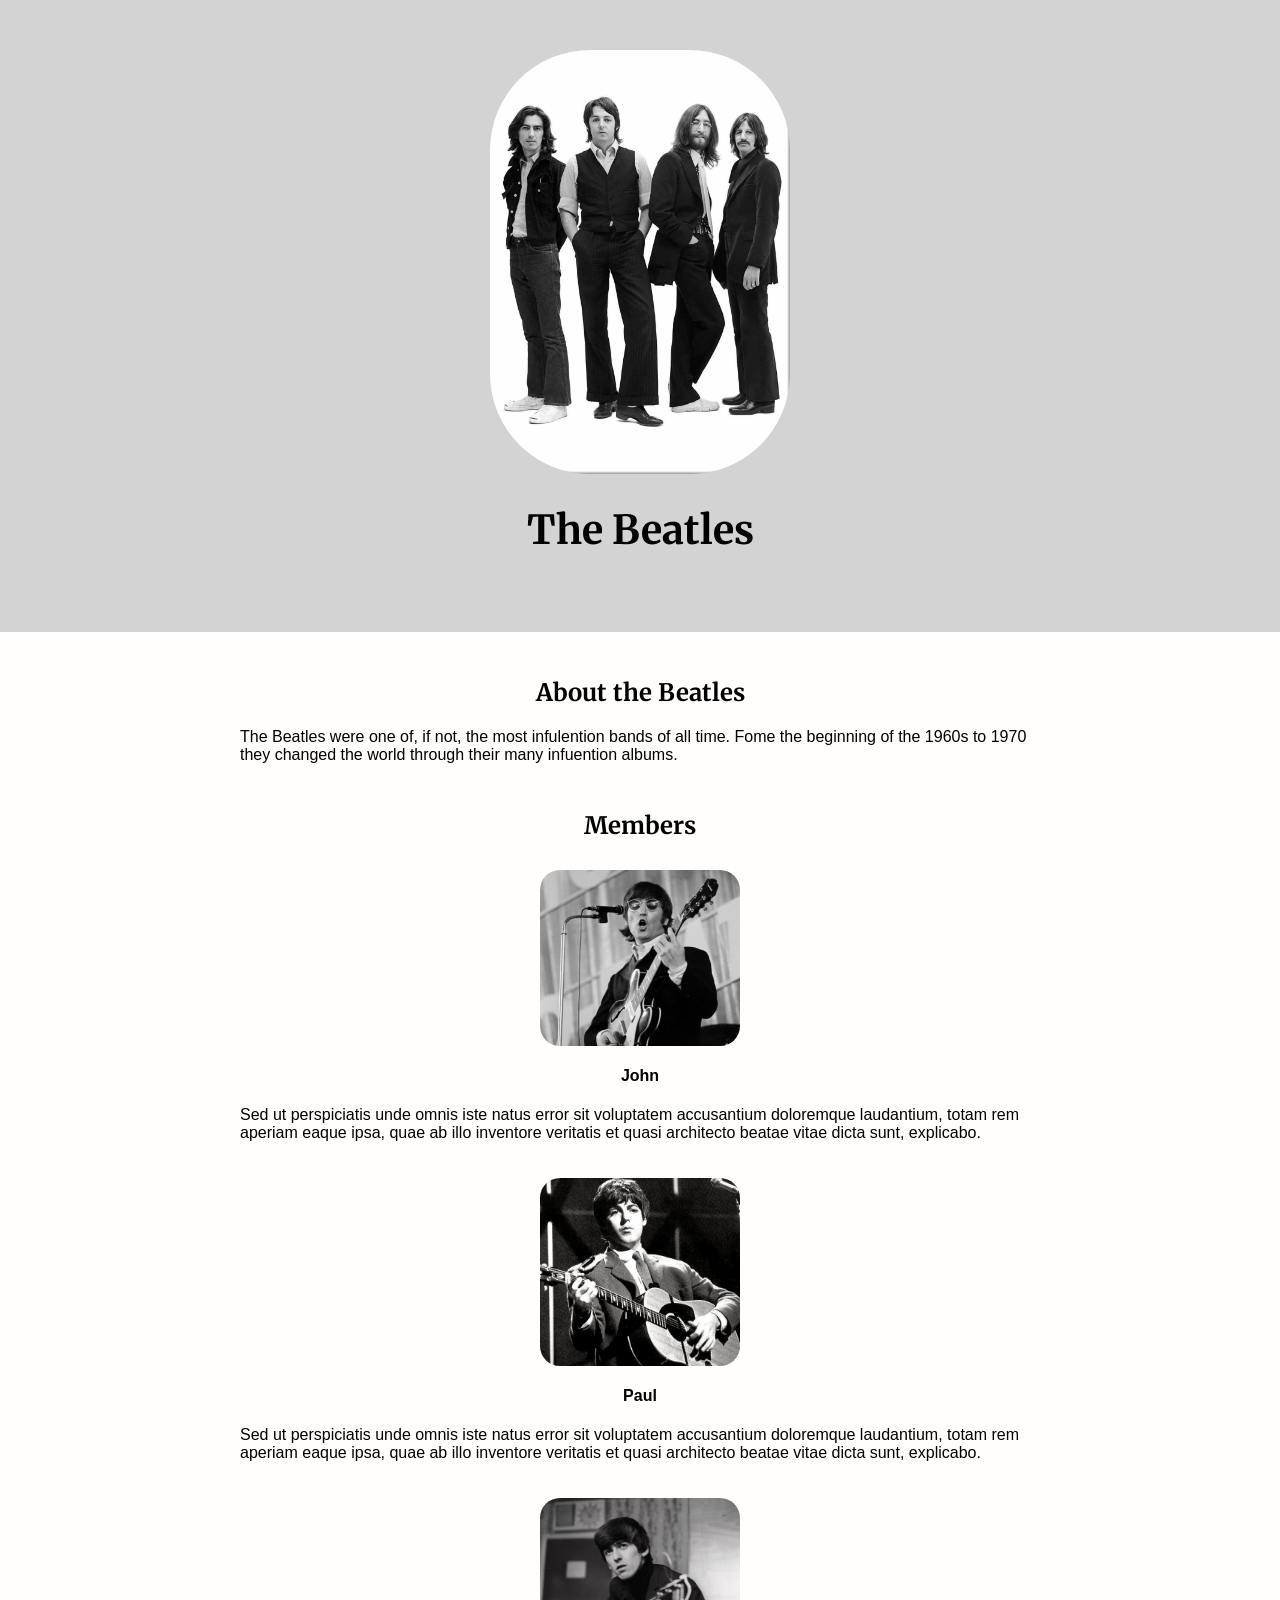
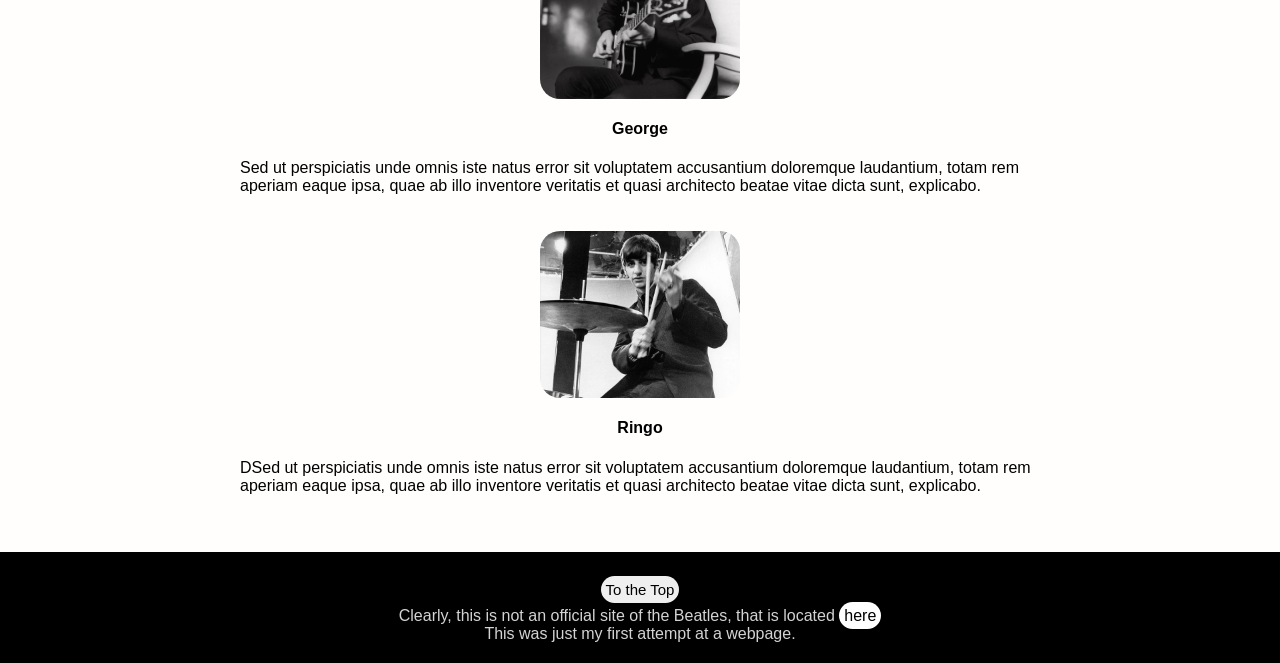
<file: index.html>
<!DOCTYPE html>
<html>
<head>
	<meta charset="utf-8">
	<meta name="viewport" content="width=device-width, initial-scale=1">
	<title>The Beatles</title>
	
	<link href="https://fonts.googleapis.com/css2?family=Merriweather:wght@700&display=swap" rel="stylesheet">

	<!-- you could add a favicon for your tab solection. I decided no to.--> 

	<link rel="stylesheet" type="text/css" href="CSS/style.css">

</head>
<body>
	
	<!-- header element-->
	<header id="top">
		<img src="Images/the-beatles.jpeg">
		<h1>The Beatles</h1>
	</header>
	
	

<!-- main element -->
	<main>
		<div>
			<h2>About the Beatles</h2>
			<p>The Beatles were one of, if not, the most infulention bands of all time. Fome the beginning of the 1960s to 1970 they changed the world through their many infuention albums.</p>
		</div>


		<h2>Members</h2>
		<ul>
			<li>
				<img class="center" src="Images/john.jpeg">
				<h4>John</h4>
				<p>Sed ut perspiciatis unde omnis iste natus error sit voluptatem accusantium doloremque laudantium, totam rem aperiam eaque ipsa, quae ab illo inventore veritatis et quasi architecto beatae vitae dicta sunt, explicabo.</p>
			</li>
			<li>
				<img class="center" src="Images/paul.jpeg">
				<h4>Paul</h4>
				<p>Sed ut perspiciatis unde omnis iste natus error sit voluptatem accusantium doloremque laudantium, totam rem aperiam eaque ipsa, quae ab illo inventore veritatis et quasi architecto beatae vitae dicta sunt, explicabo.</p>
			</li>
			<li>
				<img class="center" src="Images/george.png">
				<h4>George</h4>
				<p>Sed ut perspiciatis unde omnis iste natus error sit voluptatem accusantium doloremque laudantium, totam rem aperiam eaque ipsa, quae ab illo inventore veritatis et quasi architecto beatae vitae dicta sunt, explicabo.</p>
			</li>
			<li>
				<img class="center" src="Images/ringo.jpeg">
				<h4>Ringo</h4>
				<p>DSed ut perspiciatis unde omnis iste natus error sit voluptatem accusantium doloremque laudantium, totam rem aperiam eaque ipsa, quae ab illo inventore veritatis et quasi architecto beatae vitae dicta sunt, explicabo.</p>
			</li>
		</ul>
	</main>

	<!-- Footer element -->
	<footer>
		
		<a href="#top"><button class="button">To the Top</button></a>
		
		<p>Clearly, this is not an official site of the Beatles, that is located 
			<span>
				<a href="https://www.thebeatles.com" target="_blanck">here</a>
			</span>
		</p>


		This was just my first attempt at a webpage.
	</footer>
</body>
</html>
</file>
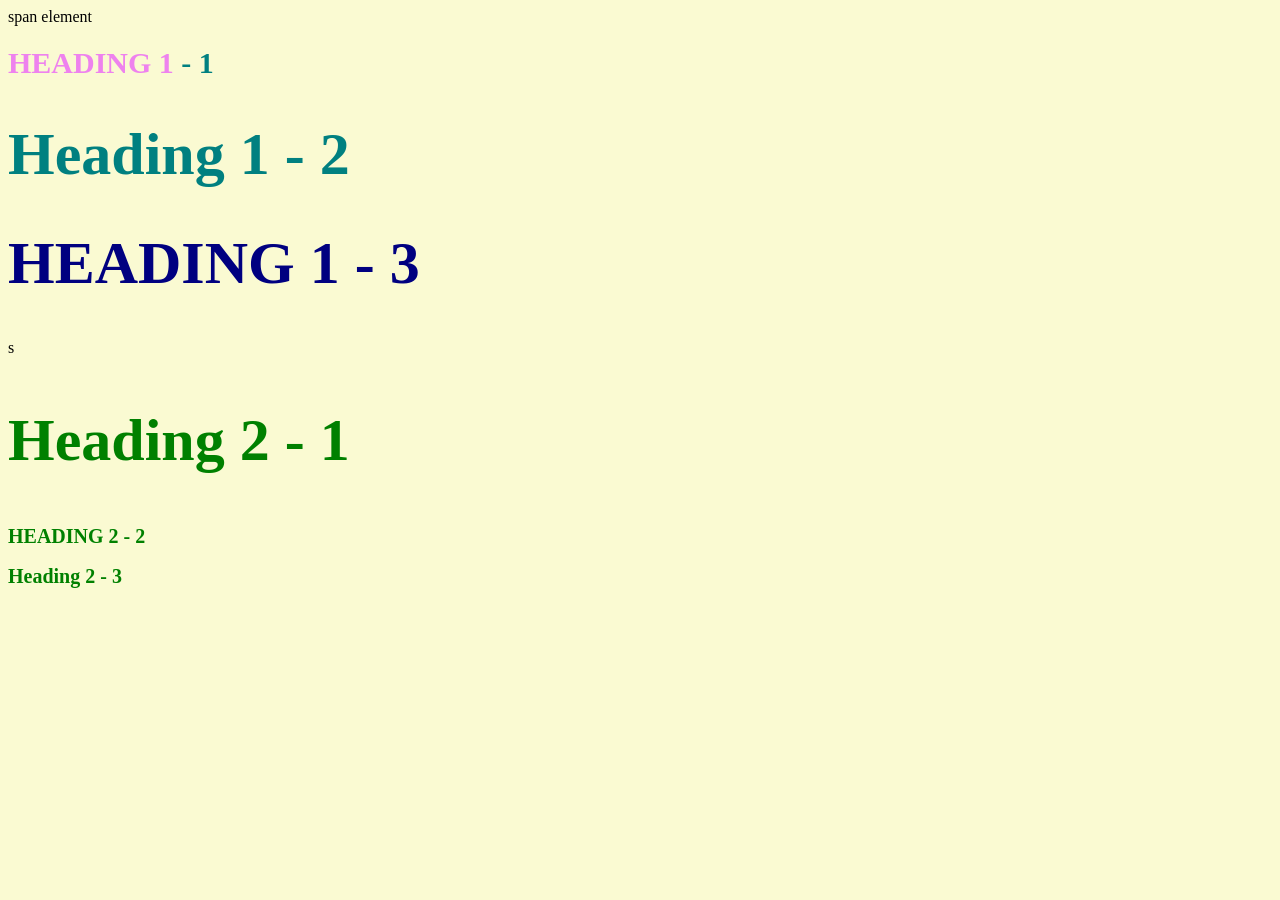
<file: style.test.html>
<!DOCTYPE html>
<html>
<head>
	<meta charset="utf-8">
	<meta name="viewport" content="width=device-width, initial-scale=1">
	
	<title>Style Test</title>
	
	<link rel="stylesheet" type="text/css" href="CSS/test.css">

</head>
<body>

	<span>span element</span>

	<h1 class="uppercase"><span>Heading 1</span> - 1</h1>
	<h1 class="big">Heading 1 - 2</h1>
	<h1 class="big uppercase">Heading 1 - 3</h1>
	s
	<!-- when there is a conflict of styles, the more specific style will take precedent. inline styling vs rule set styling -->

	<h2 class="big">Heading 2 - 1</h2>
	<h2 class="uppercase">Heading 2 - 2</h2>
	<h2 >Heading 2 - 3</h2>

</body>
</html>
</file>
<file: CSS/style.css>
body {
	margin: 0;
	font-family: Helvetica, Arial, sans-serif;
	background-color: #fffefc;
}

header {
	background-color: lightgrey;
	text-align: center;
	padding-top: 50px;
	padding-bottom: 50px;
}

h1, h2{
	font-family: 'Merriweather', serif;
}

header h1 {
	color: black;
	font-size: 40px;
	font-weight: 700;
	
}

header img {
	border-radius: 100px;
	width: 300px;
}

main {
	max-width: 800px;
	margin: 0 auto;
	padding: 15px;
}

main div {
	padding-top: 10px;
	padding-bottom: 10px;
}

main h2, h4 {
	text-align: center;
}

.center {
	display: block;
  margin-left: auto;
  margin-right: auto;
  width: 50%;
}

main img {
	max-width: 25%;
	border-radius: 20px;
	text-align: center;

}

main ul{
	list-style: none;
	padding-inline-start: 0;
}

main li{
	text-align: left;
	padding-top: 10px;
	padding-bottom: 10px;
}

footer{
	background-color: black;
	color: lightgrey;
	text-align: center;
	margin: 0;
	padding: 20px;
}

footer p {
	margin: 0;
	padding-bottom: 0;
}

span {
	background-color: white;
	color: black;
	padding: 5px;
	border-radius: 20px;
}

span:hover {
	background-color: white;
	color: black;
	padding: 10px;
	border-radius: 20px;
}

span a{
	text-decoration: none;
	color: black;
}

span a:hover{
	text-decoration: none;
	color: black;
	font-weight: bold;
}

.button {
	border: none;
	color: black;
	padding: 5px 5px;
	text-align: center;
	text-decoration: none;
	display: inline-block;
	font-size: 15px;
	margin: 4px 2px;
	cursor: pointer;
	border-radius: 15px;
  }
</file>
<file: CSS/test.css>
body {
	background: lightgoldenrodyellow;
}

h1 {
		font-size: 30px;
		color: teal;
	}

h2 {
	color: red;
	font-size: 20px;
}

h2 {
	color: green;
}

/*w when two rule set styles confilct, it is the last one that takes precedent.*/

.big {
	font-size: 60px;
}

.uppercase {
	text-transform: uppercase;
}

/* all elements with a big and uppercase class will be navy*/

.big.uppercase {
	color: navy;
}

/* all span elements within a h1 element will be violet*/

h1 span{
	color: violet;
}
</file>
